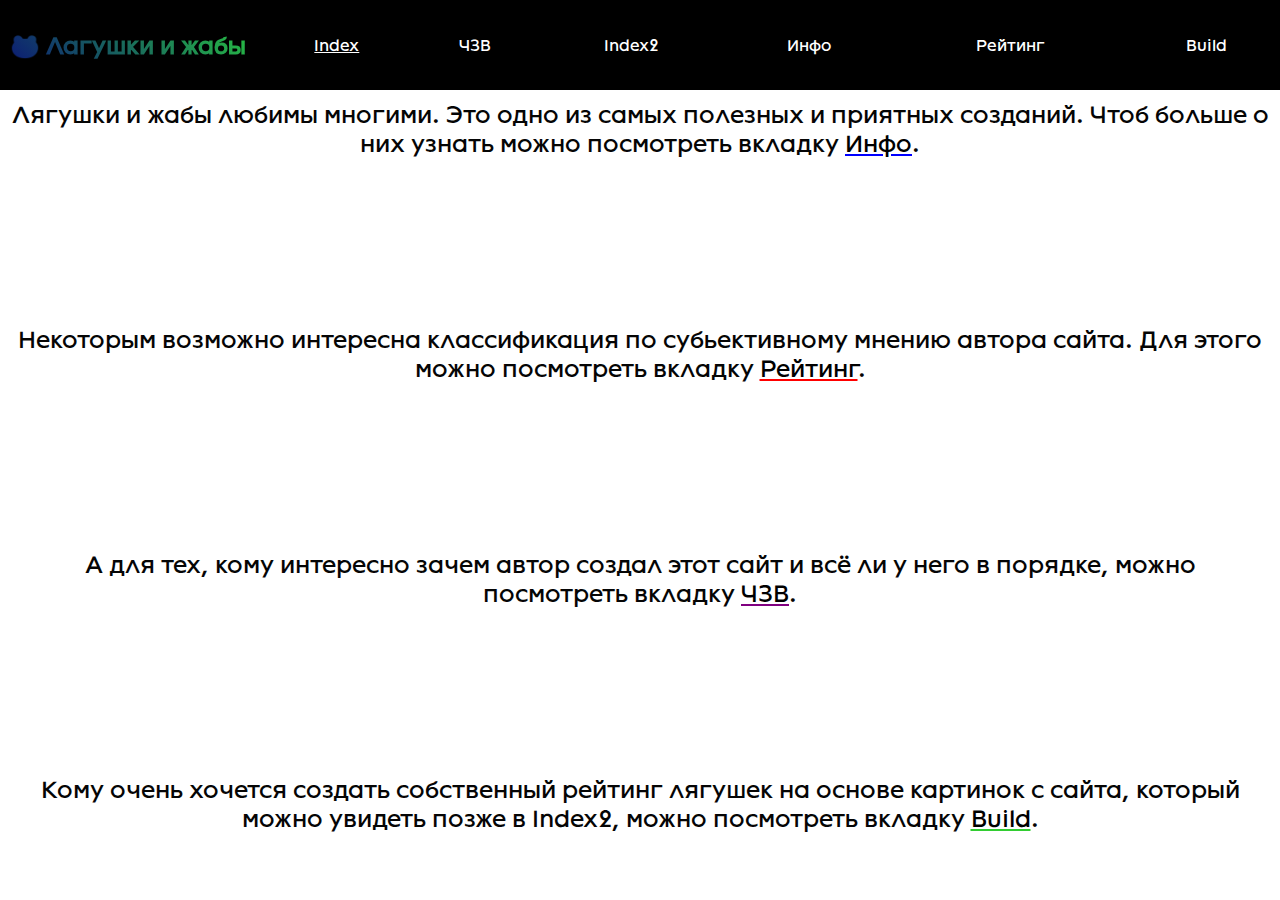
<file: index.html>
<!DOCTYPE html PUBLIC "-//W3C//DTD XHTML 1.0 Transitional//EN"
"http://www.w3.org/TR/xhtml1/DTD/xhtml1-transitional.dtd">
<html>
 <head>
<title> глав страничка </title>
<link rel="stylesheet" href="style.css">
<link rel="icon" href="img/favicon.ico" type="image/x-icon">
<meta name="viewport" content="width=device-width, initial-scale=1.0">
</head>
<body>
    <div id="menu">
        <div class="t1">
            <h1 id="titlel" class="title">🐸 Лагушки и жабы</h1>
            <h1 id="titles" class="title">🐸</h1>
        </div>
        <div class="links">
            <a href="index.html" class="alink link">Index</a>
            <a href="faq.html" class="link">ЧЗВ</a>
            <a href="index2.html" class="link">Index2</a>
            <a href="info.html" class="link">Инфо</a>
            <a href="rating.html" class="link">Рейтинг</a>
            <a href="build.html" class="link">Build</a>
        </div>
    </div>
    <div id="content">
        <div class="iblock">
            Лягушки и жабы любимы многими. Это одно из самых полезных и приятных созданий. Чтоб больше о них узнать можно посмотреть вкладку <a href="info.html" id="infolink">Инфо</a>.
        </div>
        <p></p>
        <div class="iblock">
            Некоторым возможно интересна классификация по субьективному мнению автора сайта. Для этого можно посмотреть вкладку <a href="rating.html" id="ratinglink">Рейтинг</a>.
        </div>
        <p></p>
        <div class="iblock">
            А для тех, кому интересно зачем автор создал этот сайт и всё ли у него в порядке, можно посмотреть вкладку <a href="faq.html" id="faqlink">ЧЗВ</a>.
        </div>
        <p></p>
        <div class="iblock">
            Кому очень хочется создать собственный рейтинг лягушек на основе картинок с сайта, который можно увидеть позже в Index2, можно посмотреть вкладку <a href="build.html" id="buildlink">Build</a>.
        </div>
    </div>
</body>
</html>
</file>
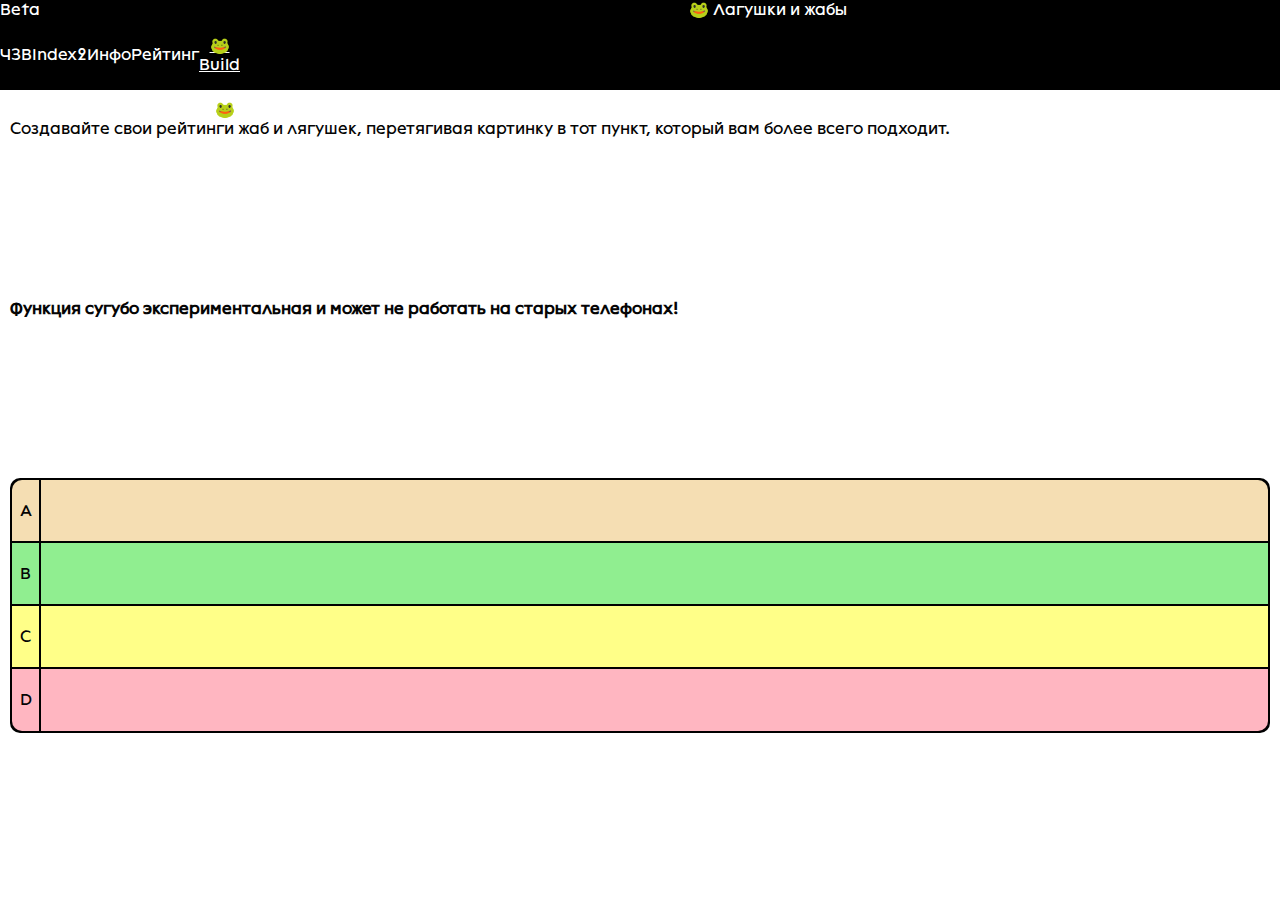
<file: build.html>
<!DOCTYPE html>
<html lang="en">
<head>
    <meta charset="UTF-8">
    <meta http-equiv="X-UA-Compatible" content="IE=edge">
    <link rel="stylesheet" href="style.css">
    <link rel="icon" href="img/favicon.ico" type="image/x-icon">
    <meta name="viewport" content="width=device-width, initial-scale=1.0">
    <title> сделай свой рейтинг </title>
</head>
<script>
    
function allowDrop(ev) {
    ev.preventDefault();
}

function drag(ev) {
    ev.dataTransfer.setData("text", ev.target.id);
}

function drop(ev) {
    ev.preventDefault();
    var data = ev.dataTransfer.getData("text");
    console.log(data);
    console.log(document.getElementById(data));
    ev.target.appendChild(document.getElementById(data));
}
</script>
<body>
    <script>
        function myFunction(x) {
            x.classList.toggle("change");
            menu = document.getElementById("linkssmenu");
            menu.classList.toggle("visible");
        }
    </script>
    <div id="menu">
        <div id="betalabel">Beta</div>
        <div class="t1">
            <a id="titlel" class="title" href="index.html">🐸 Лагушки и жабы</h1>
            <a id="titles" class="title" href="index.html">🐸</a>
        </div>
        <div class="linksl">
            <a href="faq.html" class="link">ЧЗВ</a>
            <a href="index2.html" class="link">Index2</a>
            <a href="info.html" class="link">Инфо</a>
            <a href="rating.html" class="link">Рейтинг</a>
            <a href="build.html" class="alink link">🐸<br>Build</a>
        </div>
        <div id="linkss">
            <a class="bars" onclick="myFunction(this)">
                <div class="bar1"></div>
                <div class="bar2"></div>
                <div class="bar3"></div>
            </a>
        </div>
    </div>
    <div id="linkssmenu">
        <a href="faq.html" class="llink">ЧЗВ</a>
        <a href="index2.html" class="llink">Index2</a>
        <a href="info.html" class="llink">Инфо</a>
        <a href="rating.html" class="llink">Рейтинг</a>
        <a href="build.html" class="alink llink">🐸Build</a>
    </div>
    <div id="content">
        Создавайте свои рейтинги жаб и лягушек, перетягивая картинку в тот пункт, который вам более всего подходит.
        <strong>Функция сугубо экспериментальная и может не работать на старых телефонах!</strong>
        <table id="build">
            <tr class="A">
                <td class="theader">A</td>
                <td class="tcontent" dropzone="move" ondrop="drop(event)" ondragover="allowDrop(event)">
                </td>
            </tr>
            <tr class="B">
                <td class="theader">B</td>
                <td class="tcontent" ondrop="drop(event)" ondragover="allowDrop(event)">

                </td>
            </tr>
            <tr class="C">
                <td class="theader">C</td>
                <td class="tcontent" ondrop="drop(event)" ondragover="allowDrop(event)">
                    
                </td>
            </tr>
            <tr class="D">
                <td class="theader">D</td>
                <td class="tcontent" ondrop="drop(event)" ondragover="allowDrop(event)">

                </td>
            </tr>
        </table>
        <div id="archive" dropzone="move" ondrop="drop(event)" ondragover="allowDrop(event)">
            <p draggable="true" alt="" ondragstart="drag(event)" id="i1">
            <p draggable="true" alt="" ondragstart="drag(event)" id="i2">
            <p draggable="true" alt="" ondragstart="drag(event)" id="i3">
            <p draggable="true" alt="" ondragstart="drag(event)" id="i4">
            <p draggable="true" alt="" ondragstart="drag(event)" id="i5">
            <p draggable="true" alt="" ondragstart="drag(event)" id="i6">
            <p draggable="true" alt="" ondragstart="drag(event)" id="i7">
            <p draggable="true" alt="" ondragstart="drag(event)" id="i8">
            <p draggable="true" alt="" ondragstart="drag(event)" id="i9">
            <p draggable="true" alt="" ondragstart="drag(event)" id="i10">
            <p draggable="true" alt="" ondragstart="drag(event)" id="i11">
            <p draggable="true" alt="" ondragstart="drag(event)" id="i12">
            <p draggable="true" alt="" ondragstart="drag(event)" id="i13">
            <p draggable="true" alt="" ondragstart="drag(event)" id="i14">
            <p draggable="true" alt="" ondragstart="drag(event)" id="i15">
            <p draggable="true" alt="" ondragstart="drag(event)" id="i16">
            <p draggable="true" alt="" ondragstart="drag(event)" id="i17">
            <p draggable="true" alt="" ondragstart="drag(event)" id="i18">
            <p draggable="true" alt="" ondragstart="drag(event)" id="i19">
            <p draggable="true" alt="" ondragstart="drag(event)" id="i20">
            <p draggable="true" alt="" ondragstart="drag(event)" id="i21">
            <p draggable="true" alt="" ondragstart="drag(event)" id="i22">
            <p draggable="true" alt="" ondragstart="drag(event)" id="i23">
            <p draggable="true" alt="" ondragstart="drag(event)" id="i24">
            <p draggable="true" alt="" ondragstart="drag(event)" id="i25">
            <p draggable="true" alt="" ondragstart="drag(event)" id="i26">
            <p draggable="true" alt="" ondragstart="drag(event)" id="i27">
            <p draggable="true" alt="" ondragstart="drag(event)" id="i28">
            <p draggable="true" alt="" ondragstart="drag(event)" id="i29">
            <p draggable="true" alt="" ondragstart="drag(event)" id="i30">
        </div>
    </div>
</body>
</html>
</file>
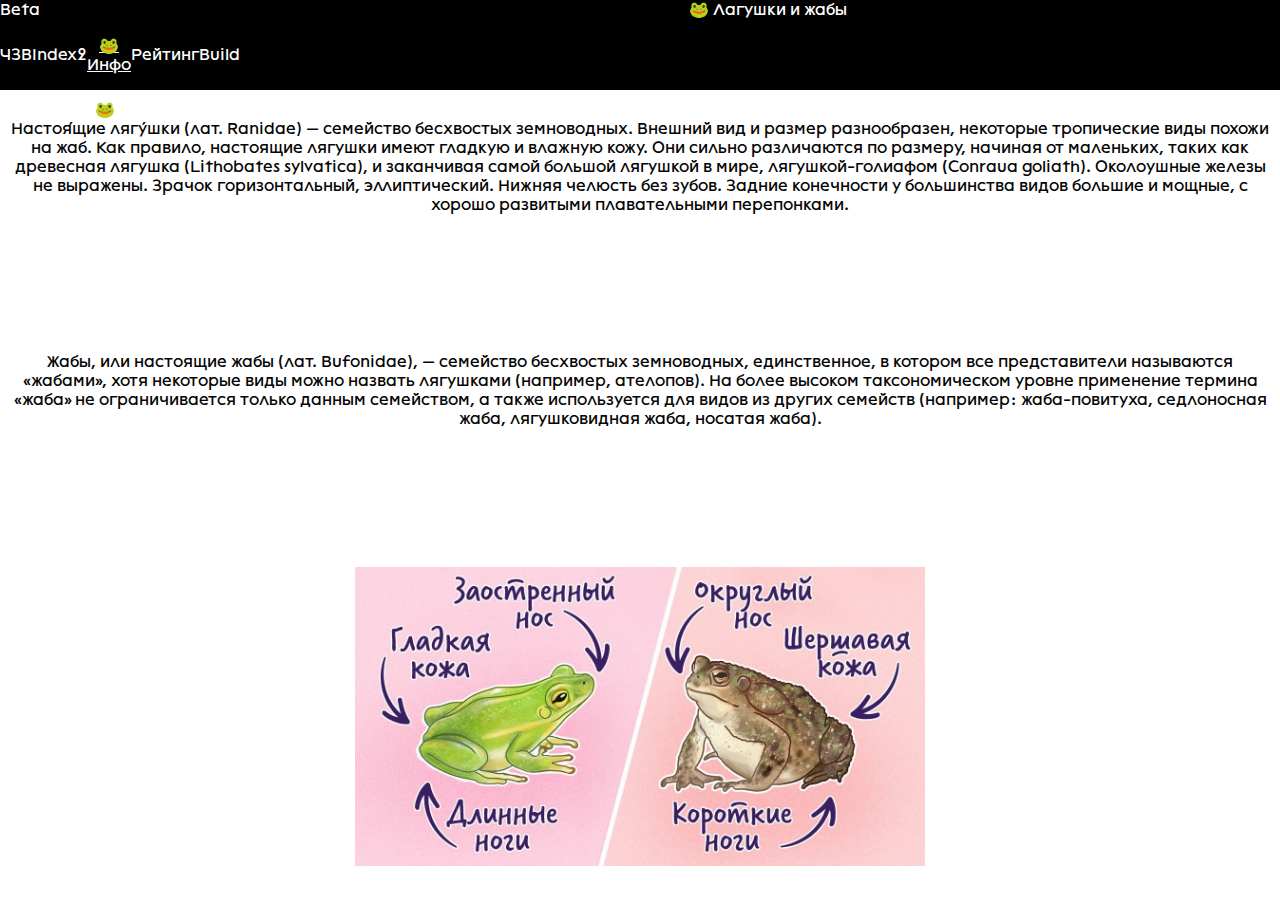
<file: info.html>
<!DOCTYPE html PUBLIC "-//W3C//DTD XHTML 1.0 Transitional//EN"
"http://www.w3.org/TR/xhtml1/DTD/xhtml1-transitional.dtd">
<html>
 <head>
<title> абзор лягушек </title>
<link rel="stylesheet" href="style.css">
<link rel="icon" href="img/favicon.ico" type="image/x-icon">
<meta name="viewport" content="width=device-width, initial-scale=1.0">
</head>
<body>
    <script>
        function myFunction(x) {
            x.classList.toggle("change");
            menu = document.getElementById("linkssmenu");
            menu.classList.toggle("visible");
        }
    </script>
    <div id="menu">
        <div id="betalabel">Beta</div>
        <div class="t1">
            <a id="titlel" class="title" href="index.html">🐸 Лагушки и жабы</h1>
            <a id="titles" class="title" href="index.html">🐸</a>
        </div>
        <div class="linksl">
            <a href="faq.html" class="link">ЧЗВ</a>
            <a href="index2.html" class="link">Index2</a>
            <a href="info.html" class="alink link">🐸<br>Инфо</a>
            <a href="rating.html" class="link">Рейтинг</a>
            <a href="build.html" class="link">Build</a>
        </div>
        <div id="linkss">
            <a class="bars" onclick="myFunction(this)">
                <div class="bar1"></div>
                <div class="bar2"></div>
                <div class="bar3"></div>
            </a>
        </div>
    </div>
    <div id="linkssmenu">
        <a href="faq.html" class="llink">ЧЗВ</a>
        <a href="index2.html" class="llink">Index2</a>
        <a href="info.html" class="alink llink">🐸Инфо</a>
        <a href="rating.html" class="llink">Рейтинг</a>
        <a href="build.html" class="llink">Build</a>
    </div>
    <div id="content">
        <div class="block">
            Настоя́щие лягу́шки (лат. Ranidae) — семейство бесхвостых земноводных.
            Внешний вид и размер разнообразен, некоторые тропические виды похожи на жаб. Как правило, настоящие лягушки имеют гладкую и влажную кожу. Они сильно различаются по размеру, 
            начиная от маленьких, таких как древесная лягушка (Lithobates sylvatica), и заканчивая самой большой лягушкой в мире, лягушкой-голиафом (Conraua goliath). 
            Околоушные железы не выражены. Зрачок горизонтальный, эллиптический. Нижняя челюсть без зубов. Задние конечности у большинства видов большие и мощные, с хорошо развитыми 
            плавательными перепонками.
        </div>
        <p>
        <div class="block">
            Жабы, или настоящие жабы (лат. Bufonidae), — семейство бесхвостых земноводных, единственное, в котором все представители называются «жабами», 
            хотя некоторые виды можно назвать лягушками (например, ателопов). На более высоком таксономическом уровне применение термина «жаба» не ограничивается только данным 
            семейством, а также используется для видов из других семейств (например: жаба-повитуха, седлоносная жаба, лягушковидная жаба, носатая жаба).
        </div>
        <p>
        <div class="block">
            <img src="img/how.jpg" width="600" height="315" id="infoimg">
        </div>
    </div>
</body>
</html>
</file>
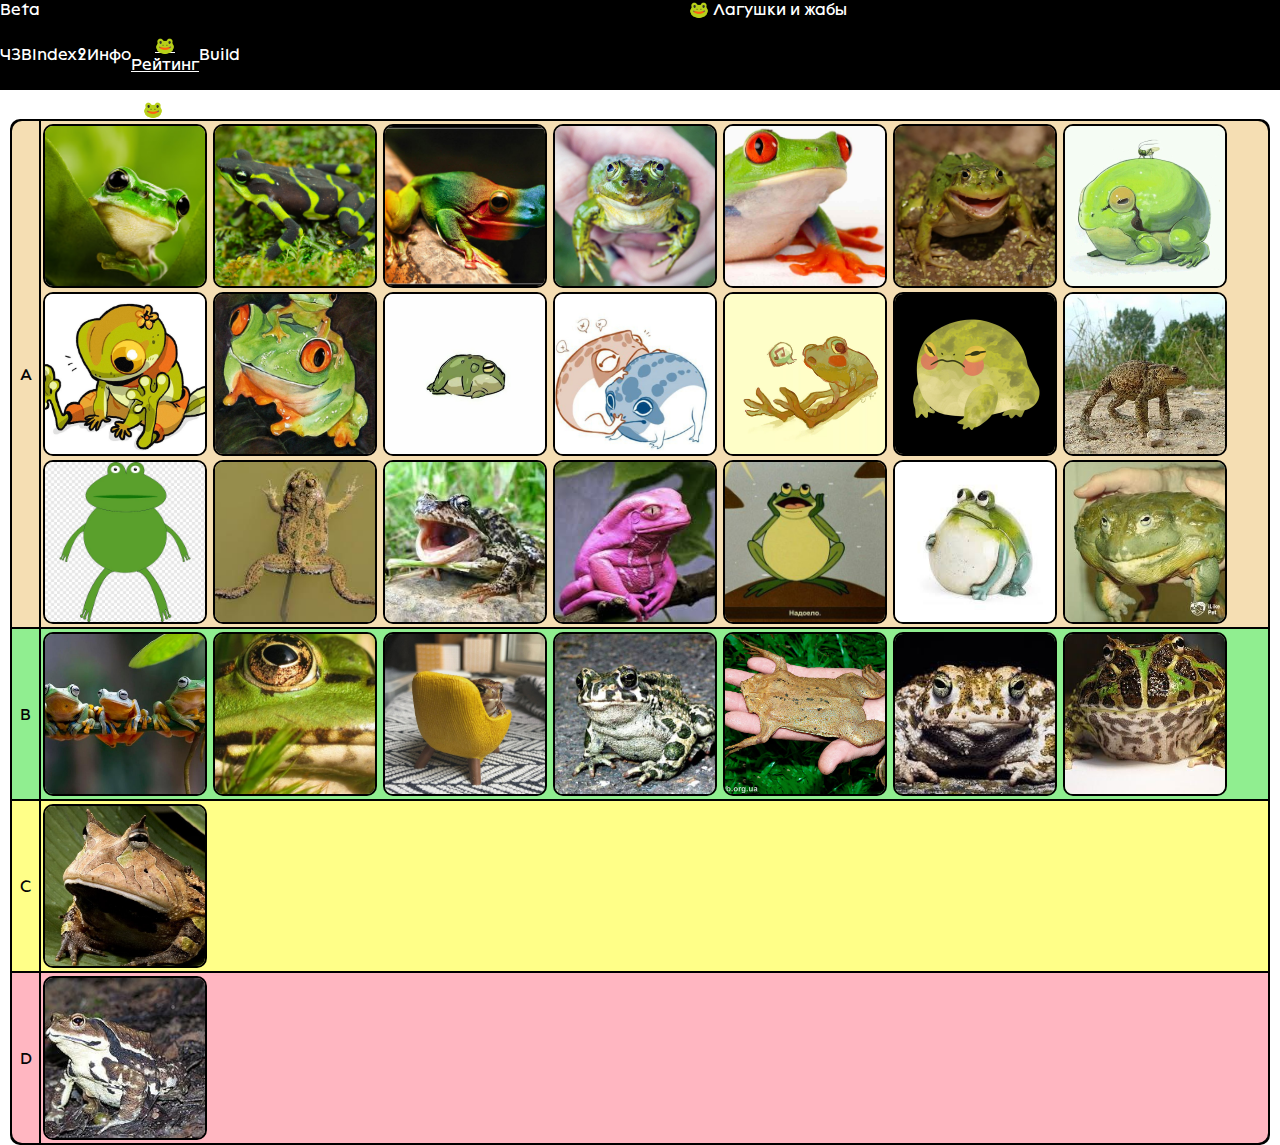
<file: rating.html>
<!DOCTYPE html PUBLIC "-//W3C//DTD XHTML 1.0 Transitional//EN"
"http://www.w3.org/TR/xhtml1/DTD/xhtml1-transitional.dtd">
<html>
 <head>
<title> рейтинг лягушек </title>
<link rel="stylesheet" href="style.css">
<link rel="icon" href="img/favicon.ico" type="image/x-icon">
<meta name="viewport" content="width=device-width, initial-scale=1.0">
</head>
<body>
    <script>
        function myFunction(x) {
            x.classList.toggle("change");
            menu = document.getElementById("linkssmenu");
            menu.classList.toggle("visible");
        }
    </script>
    <div id="menu">
        <div id="betalabel">Beta</div>
        <div class="t1">
            <a id="titlel" class="title" href="index.html">🐸 Лагушки и жабы</h1>
            <a id="titles" class="title" href="index.html">🐸</a>
        </div>
        <div class="linksl">
            <a href="faq.html" class="link">ЧЗВ</a>
            <a href="index2.html" class="link">Index2</a>
            <a href="info.html" class="link">Инфо</a>
            <a href="rating.html" class="alink link">🐸<br>Рейтинг</a>
            <a href="build.html" class="link">Build</a>
        </div>
        <div id="linkss">
            <a class="bars" onclick="myFunction(this)">
                <div class="bar1"></div>
                <div class="bar2"></div>
                <div class="bar3"></div>
            </a>
        </div>
    </div>
    <div id="linkssmenu">
        <a href="faq.html" class="llink">ЧЗВ</a>
        <a href="index2.html" class="llink">Index2</a>
        <a href="info.html" class="llink">Инфо</a>
        <a href="rating.html" class="alink llink">🐸Рейтинг</a>
        <a href="build.html" class="llink">Build</a>
    </div>
    <div id="content">
        <table>
            <tr class="A">
                <td class="theader">A</td>
                <td class="tcontent">
                    <img src="img/2.jpg">
                    <img src="img/3.jpg">
                    <img src="img/5.jpg">
                    <img src="img/7.jpg">
                    <img src="img/9.jpg">
                    <img src="img/10.png">
                    <img src="img/13.jpeg">
                    <img src="img/14.jpeg">
                    <img src="img/17.jpeg">
                    <img src="img/18.jpeg">
                    <img src="img/19.jpeg">
                    <img src="img/20.jpeg">
                    <img src="img/21.jpeg">
                    <img src="img/31.jpeg">
                    <img src="img/25.jpeg">
                    <img src="img/26.jpeg">
                    <img src="img/27.jpeg">
                    <img src="img/28.jpeg">
                    <img src="img/29.jpeg">
                    <img src="img/30.jpeg">
                    <img src="img/32.jpeg">
                </td>
            </tr>
            <tr class="B">
                <td class="theader">B</td>
                <td class="tcontent">
                    <img src="img/1.jpeg">
                    <img src="img/4.jpg">
                    <img src="img/6.jpg">
                    <img src="img/8.jpg">
                    <img src="img/12.jpg">
                    <img src="img/23.jpeg">
                    <img src="img/24.jpeg">
                </td>
            </tr>
            <tr class="C">
                <td class="theader">C</td>
                <td class="tcontent">
                    <img src="img/11.jpg">
                </td>
            </tr>
            <tr class="D">
                <td class="theader">D</td>
                <td class="tcontent">
                    <img src="img/22.jpeg">
                </td>
            </tr>
        </table>
    </div>
</body>
</html>
</file>
<file: style.css>
@font-face {
    font-family: "General style";
    src: local('Lack Regular'), url('Lack-Regular.woff') format('woff');
}

html{
    height: 100%;
}

body{
    color: #050505;
    padding: 0;
    font-family: "General style";
    display: flex;
    flex-flow: row wrap;
    align-items: center;
    justify-items: stretch;
    height: 100%;
    width: 100%;
    margin: 0;
}
#menu{
    position: relative;
    height: 10%;
    width: 100%;
    background-color: black;
    color: white;
    display: grid;
    grid-template-columns: 20% auto;
    align-content: stretch;
    justify-content: stretch;
    margin-bottom: 10px;
}
#content{
    position: relative;
    height: 88.9%;
    width: 100%;
    margin: 0 10px 0 10px;
    display: grid;
    grid-auto-flow: row;
}
.block{
    justify-self: center;
    text-align: center;
    vertical-align: middle;
    width: fit-content;
}
.iblock{
    justify-self: center;
    text-align: center;
    vertical-align: middle;
    font-size: x-large;
}
.answer{
    font-size: large;
}
table{
    background-color: black;
    border: 0;
    border-radius: 10px;
    margin-bottom: 10px;
}
.theader{
    text-align: center;
    width: 25px;
    border-radius: 0;
}
.tcontent{
    border-radius: 0;
}
.A > .theader{
    border-radius: 10px 0 0 0;
}
.D > .theader{
    border-radius: 0 0 0 10px;
}
.A > .tcontent{
    border-radius: 0 10px 0 0;
}
.D > .tcontent{
    border-radius: 0 0 10px 0;
}
td{
    vertical-align: center;
}
.A{
    background-color: wheat;
}
.B{
    background-color: lightgreen;
}
.C{
    background-color: #ffff88;
}
.D{
    background-color: lightpink;
}

#archive > img{
    width: 160px;
    height: 160px;
    border-radius: 10px;
    border: solid black 2px;
    object-fit: cover;
}
td > img{
    width: 160px;
    height: 160px;
    border-radius: 10px;
    border: solid black 2px;
    object-fit: cover;
    vertical-align: middle;
    margin: 2px 1px 2px 1px;
}
#qcontent{
    display: grid;
    grid-template-columns: repeat(2, 50%);
    justify-self: center;
}
.questions{
    position: relative;
    font-size: x-large;
    color: black;
}
h1{
    position: absolute;
    font-size: x-large;
}
div.t1{
    display: table;
    height: 100%;
    justify-self: center;
}
h1.title{
    font-family: "General style";
    width: fit-content;
    background: -webkit-linear-gradient(47deg, rgba(9,9,121,1), rgba(42,208,61,1));
    -webkit-background-clip: text;
    -webkit-text-fill-color: transparent;
    color: white;
    position: relative;
    justify-self: center;
    display: table-cell;
    margin: 0;
    vertical-align: middle;
}
.links{
    display: table;
    table-layout: auto;
    align-content: stretch;
}
.link{
    justify-self: stretch;
    display: table-cell;
    text-align: center;
    vertical-align: middle;
    height: 100%;
}
a:-webkit-any-link{
    text-decoration: none;
    color: white;
}
a.alink{
    /* font-family: "General style";
    width: fit-content;
    text-align: center;
    font-weight: 900;
    background: -webkit-linear-gradient(-47deg, rgba(9,9,121,1), rgba(42,208,61,1));
    -webkit-background-clip: text;
    -webkit-text-fill-color: transparent;
    color: white;
    position: relative;
    justify-self: center;
    display: table-cell;
    margin: 0;
    vertical-align: middle; */
    color: white;
    text-decoration: underline;
}
#infolink{
    color: black;
    text-decoration: underline blue;
}
#ratinglink{
    color: black;
    text-decoration: underline red;
}
#faqlink{
    color: black;
    text-decoration: underline purple;
}
#buildlink{
    color: black;
    text-decoration: underline limegreen;
}

#infoimg{
    max-width: 95%;
    height: auto;
}

@media screen and (max-width: 680px){
    #titlel{
        display: none;
        width: 0;
    }
    .links > a.link{
        font-size: small;
    }
}
@media screen and (min-width: 681px){
    #titles{
        display: none;
        width: 0;
    }

}
@media screen and (max-height: 680px) {
    #menu{
        height: 20%
    }
}
</file>
